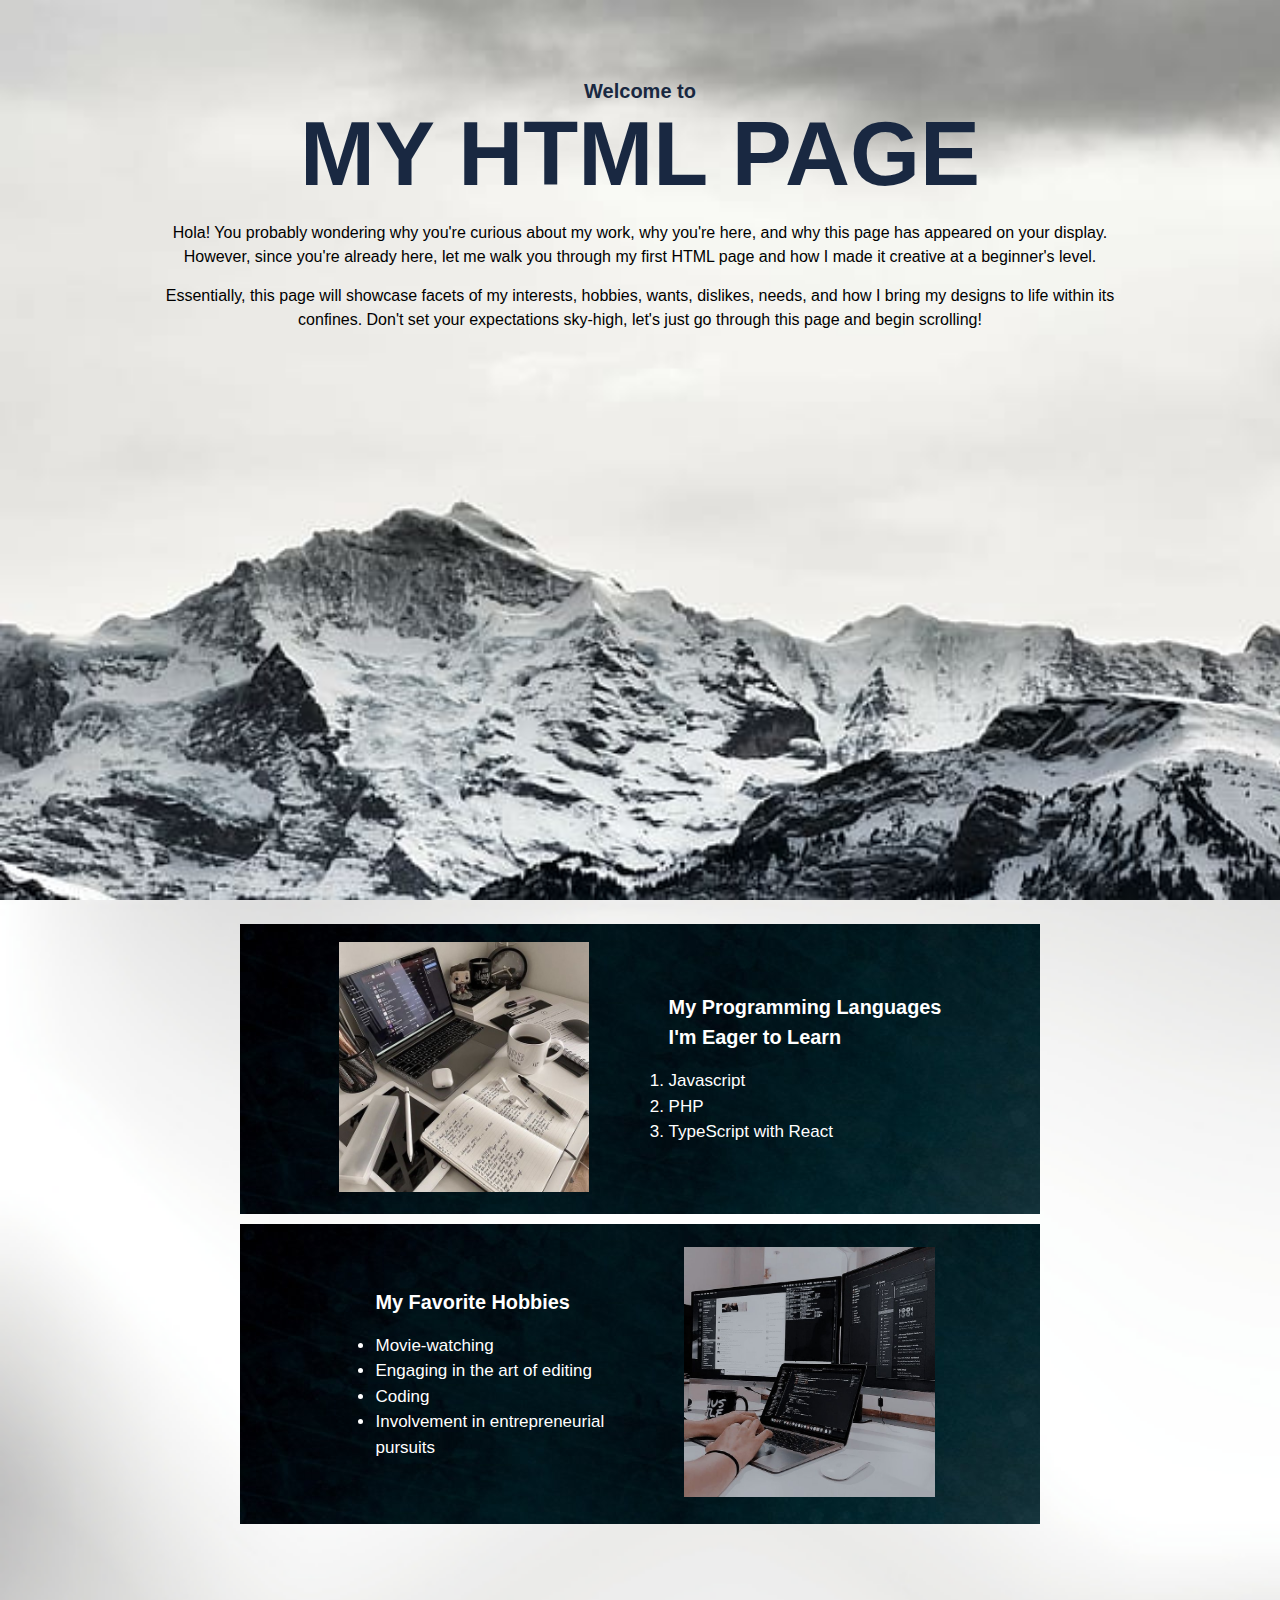
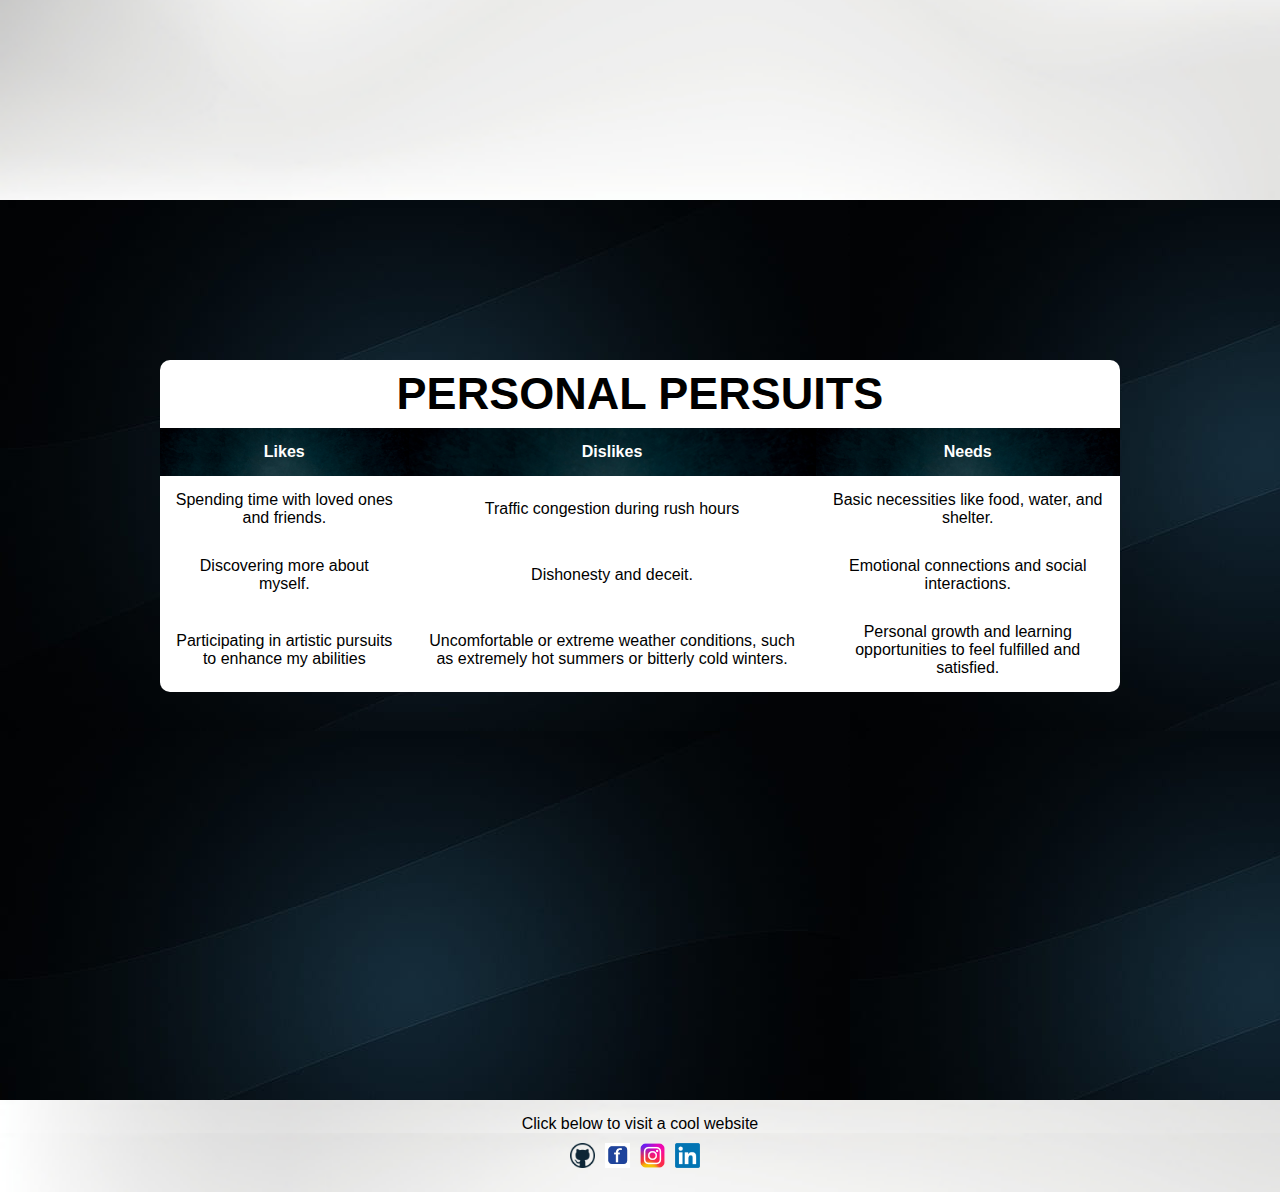
<file: Week 1/Activity 1/index.html>
<!DOCTYPE html>
<html lang="en">
    <head>
        <meta charset="UTF-8">
        <meta name="viewport" content="width=device-width, initial-scale=1.0">
        <link rel="stylesheet" href="index.css">
        <title>My First HTML Page</title>

        <!-- Add icon in title bar --> 
        <link rel="icon" href="img/HR-trans-black.png">
        
    </head>
    <body>
        <main class="container">
            <!-- Start Welcome Section -->
            <section class="welcome">

                <div class="text-wrap">
                    <div class="text-size">
                        Welcome to 
                    </div>
                    <h1> MY HTML PAGE </h1>
                    <p> Hola! You probably wondering why you're curious about my work, why you're here, and why this page has appeared on your display.
                    However, since you're already here, let me walk you through my first HTML page and how I made it creative at a beginner's level.
                    </p>

                    <p>   
                    Essentially, this page will showcase facets of my interests, hobbies, wants, dislikes, needs, and how I bring my designs to life within its confines. 
                    Don't set your expectations sky-high, let's just go through this page and begin scrolling! 
                    </p> 
                </div>

            </section>
            <!-- End Welcome Section -->

            <!-- Start Interest and Hobbies Section -->
            <section class="interest-hobbies"> 

                <div class="interest">
                    
                    <div class="image">
                        <img src="img/img1.jpg" alt="Coding Image"> 
                    </div>

                    <div class="text">
                        <h3> My Programming Languages <br> I'm Eager to Learn </h3>
                        <ol> 
                            <li> Javascript </li>
                            <li> PHP </li>
                            <li> TypeScript with React</li>
                        </ol> 
                    </div>
                </div> 

                <div class="hobbies"> 

                    <div class="text">
                        <h3> My Favorite Hobbies </h3>
                        <ul> 
                            <li> Movie-watching </li>
                            <li> Engaging in the art of editing </li>
                            <li> Coding </li>
                            <li> Involvement in entrepreneurial <br> pursuits </li>
                        </ul>
                    </div>

                    <div class="image">
                        <img class="styledimg" src="img/img3.jpg" alt="Editing Video Image">
                    </div>

                </div>

            </section>
            <!-- End Interest and Hobbies Section -->
            
            <!-- Start Table Section -->
            <section class="table-section"> 

                <div class="table-bg">
                    <h2> PERSONAL PERSUITS </h2>
                    <table>
                        <tr>
                            <th> Likes </th>
                            <th> Dislikes </th>
                            <th> Needs </th>
                        </tr>
                        <tr>
                            <td> Spending time with loved ones and friends. </td> 
                            <td> Traffic congestion during rush hours </td>
                            <td> Basic necessities like food, water, and shelter.</td>
                        </tr>
                        <tr>
                            <td> Discovering more about myself. </td>
                            <td> Dishonesty and deceit. </td>
                            <td> Emotional connections and social interactions. </td>
                        </tr>
                        <tr>
                            <td> Participating in artistic pursuits to enhance my abilities </td>
                            <td> Uncomfortable or extreme weather conditions, such as extremely hot summers or bitterly cold winters.  </td>
                            <td> Personal growth and learning opportunities to feel fulfilled and satisfied. </td>
                        </tr>
                    </table>
                </div>

            </section>
            <!-- End Table Section -->
        
            <!-- Footer -->
            <div class="text-web"> 
                Click below to visit a cool website
            </div> 
            <div class="footer">
                <a href="https://github.com/hananramss">  <img src="img/github.webp"  alt="Github Logo"> </a>
                <a href="https://www.facebook.com/hananhanie29/"> <img src="img/fb.png" alt="Fb Logo"> </a>
                <a href="https://www.instagram.com/hananramsss/"> <img src="img/instagram.png" alt="Insta Logo"> </a>
                <a href="https://www.linkedin.com/in/hanan-r-20b89325a/"> <img src="img/linkedin.png" alt="Linkedin Logo"> </a>
            </div>
        </main>
    </body>
</htm
</file>
<file: Week 1/Activity 1/index.css>
/* Universal selector '*' */
*{
    margin:0;
    padding:0;
    box-sizing: border-box;
    font-family: Helvetica, sans-serif;
}


/* Start main class */

.container{
    scroll-snap-type: y mandatory;
}

/* End main class */


/* Start welcome section */

section{ 
    height:100vh;
    scroll-snap-align: start;
}

.welcome{
    background-image: url(img/welcome-bg.jpg);
    background-size: cover;
}

.text-wrap{
    text-align: center;
    padding-top: 80px;
}

.text-size{
    font-size:20px;
    font-weight: 700;
    color: #192841;
}

h1{
    font-size: 90px;
    font-family:  'Franklin Gothic Medium', sans-serif;
    color: #192841;
}


p{
    padding: 15px 150px 0px 150px; 
    line-height: 1.5;

}

/* End welcome section*/


/* Start Interest and Hobbies Section */

.interest-hobbies{
    background-image: url(img/footer.jpg);
    background-size: cover;
    display:grid;
    grid-template-rows: 300px 300px;
    padding: 1.5rem 15rem 1.5rem 15rem;
}

.interest{
    display: flex;
    align-items: center;
    justify-content: center;
    background-image: url(img/row-bg.jpg);
    margin-bottom: 10px;
}

.interest .image{
    padding-right: 40px;
}

.interest img{
    height: 250px;
}

.interest .text{
    font-size: 17px;
    padding-left: 40px;
    line-height: 1.5;
    color: white;
}

h3 {
    padding-bottom: 15px;
}

.hobbies{
    display: flex;
    align-items: center;
    justify-content: center;
    background-image: url(img/row-bg.jpg);
}

.hobbies .image{
    padding-left: 40px;
}

.hobbies img{
    height: 250px;
}

.hobbies .text{
    font-size: 17px;
    padding-left: 30px;
    padding-right: 40px;
    line-height: 1.5;
    color: white;
}
/* End Interest and Hobbies Section */


/* Start Table Section */

.table-section{
    background-image: url(img/table-bg.jpg);
    padding: 10rem;
}

h2{
    font-size: 45px;
    text-shadow: 50px;
    text-align: center;
    line-height: 1.5;
    font-family:  'Franklin Gothic Medium', sans-serif;
}

.table-bg{
    background-color: white;
    border-radius: 10px;
}

table{
    width:100%;
    text-align: center;
    border-collapse: collapse;
}

tr{
    border-left: 10px;
    border-right: 10px;
}

th{
    color: white;
    background-image: url(img/row-bg.jpg);
    background-size: cover;

}

th, td { 
    padding: 15px;
}
/* End Table Section */

/* Footer */

.text-web{
    padding-top: 15px;
    text-align: center;
    background-image: url("img/footer.jpg");
    background-size: cover;
}

.footer{
    display: flex;
    align-items: center;
    justify-content: center;
    padding: 10px 20px 20px 20px;
    background-image: url("img/footer.jpg");
    background-size: cover;
}

.footer img{
    width:  35px;
    padding-right:10px;
}
</file>
